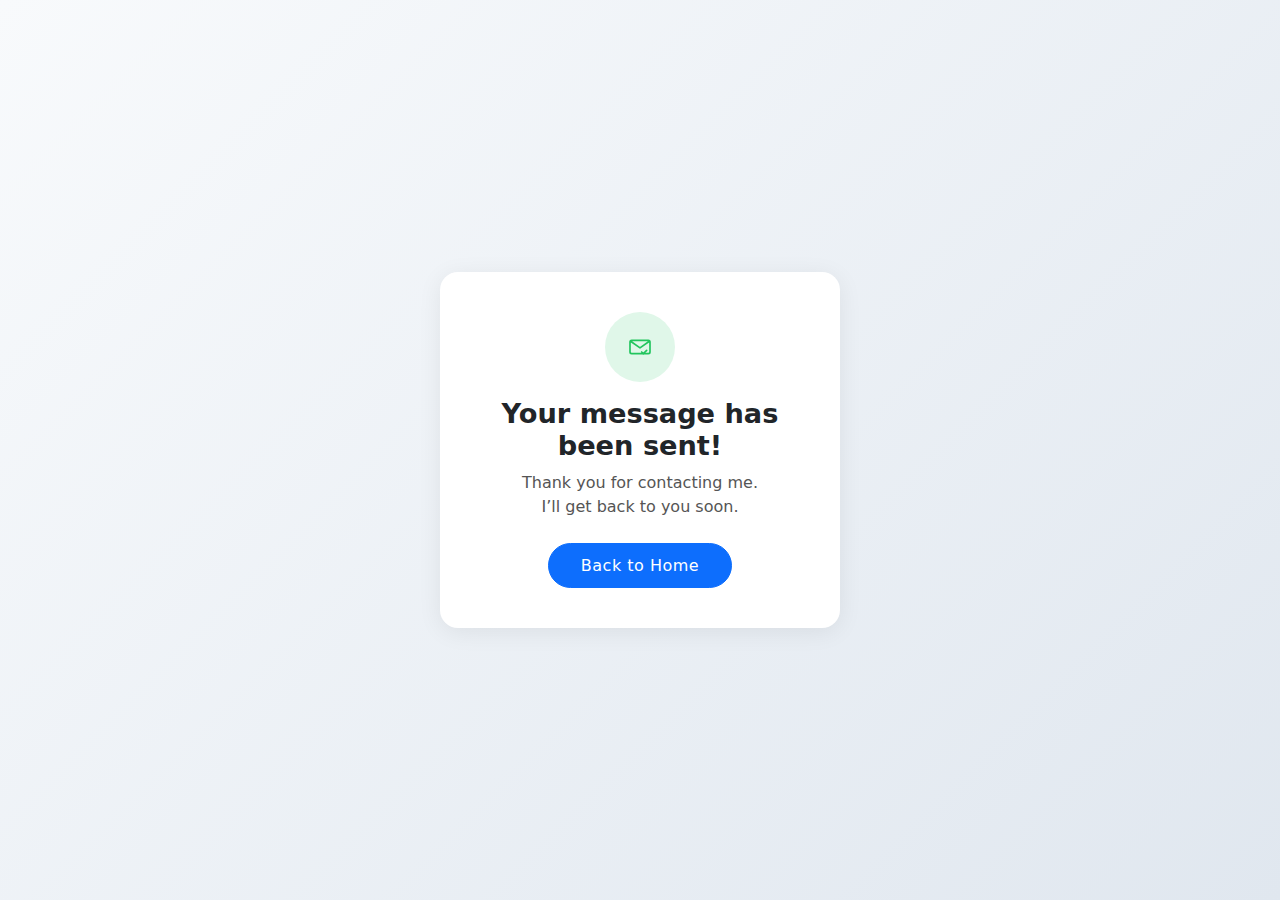
<file: thankyou.html>
<!DOCTYPE html>
<html lang="en">
<head>
  <meta charset="UTF-8">
  <title>Message Sent</title>
  <meta name="viewport" content="width=device-width, initial-scale=1">
  <link href="https://cdn.jsdelivr.net/npm/bootstrap@5.0.2/dist/css/bootstrap.min.css" rel="stylesheet">
  <style>
    body {
      background: linear-gradient(135deg, #f8fafc 0%, #e0e7ef 100%);
      min-height: 100vh;
    }
    .thankyou-card {
      background: #fff;
      border-radius: 18px;
      box-shadow: 0 4px 24px rgba(0,0,0,0.07);
      padding: 2.5rem 2rem;
      max-width: 400px;
      margin: auto;
    }
    .thankyou-icon {
      display: flex;
      align-items: center;
      justify-content: center;
      width: 70px;
      height: 70px;
      margin: 0 auto 1rem auto;
      background: #e0f7e9;
      border-radius: 50%;
    }
    .thankyou-icon svg {
      width: 40px;
      height: 40px;
      color: #22c55e;
    }
    .btn-primary {
      border-radius: 25px;
      padding: 0.6rem 2rem;
      font-weight: 500;
      letter-spacing: 0.5px;
    }
    h1 {
      font-size: 1.7rem;
      font-weight: 600;
      margin-bottom: 0.5rem;
    }
    p {
      color: #555;
      margin-bottom: 1.5rem;
    }
  </style>
</head>
<body class="d-flex align-items-center justify-content-center">
  <div class="thankyou-card text-center">
    <div class="thankyou-icon">
      
      <svg xmlns="http://www.w3.org/2000/svg" fill="none" viewBox="0 0 48 48">
        <rect width="48" height="48" rx="24" fill="#e0f7e9"/>
        <path d="M12 18v12a2 2 0 0 0 2 2h20a2 2 0 0 0 2-2V18a2 2 0 0 0-2-2H14a2 2 0 0 0-2 2zm22 0-10 7-10-7" stroke="#22c55e" stroke-width="2" stroke-linecap="round" stroke-linejoin="round"/>
        <path d="M32 28l-4 4-2-2" stroke="#22c55e" stroke-width="2" stroke-linecap="round" stroke-linejoin="round"/>
      </svg>
    </div>
    <h1>Your message has been sent!</h1>
    <p>Thank you for contacting me.<br>I’ll get back to you soon.</p>
    <a href="index.html" class="btn btn-primary">Back to Home</a>
  </div>
</body>
</html>
</file>
